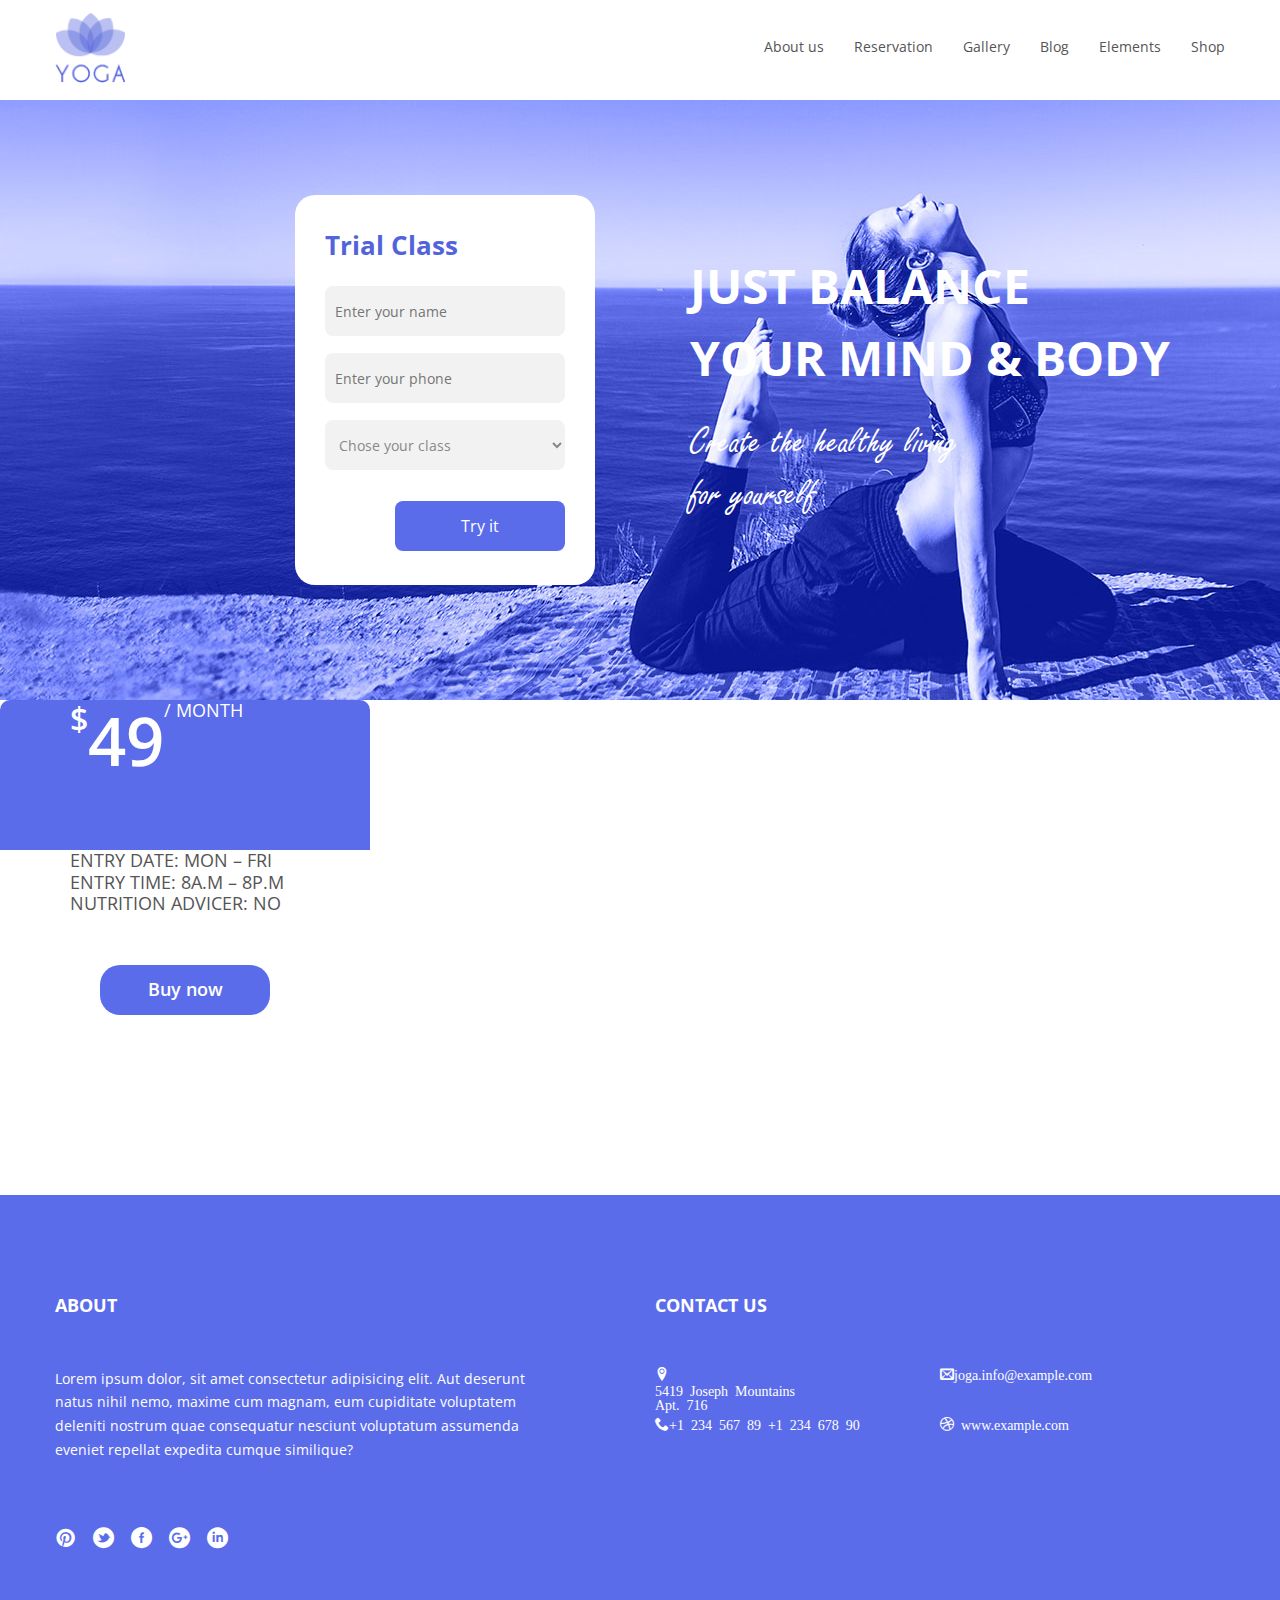
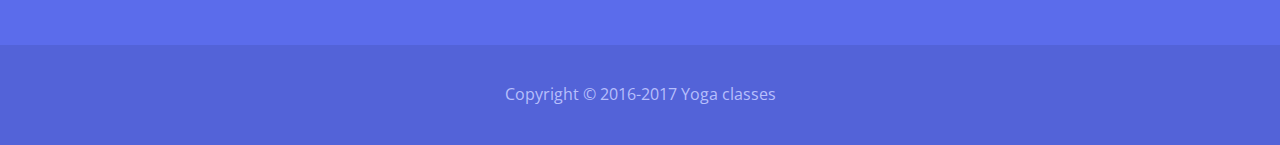
<file: module-yoga/index.html>
<!DOCTYPE html>
<html lang="en">
<head>
    <meta charset="UTF-8">
    <meta name="viewport" content="width=device-width, initial-scale=1.0">
    <title>Document</title>
    <link rel="stylesheet" href="css/normalize.css">
    <link rel="stylesheet" href="css/slick-theme.css">
    <link rel="stylesheet" href="css/slick.css">
    <link href="https://fonts.googleapis.com/css2?family=Lato:ital,wght@0,300;0,400;0,700;0,900;1,300;1,400;1,700;1,900&family=Open+Sans:ital,wght@0,300;0,400;0,600;0,700;0,800;1,300;1,400;1,600;1,700;1,800&display=swap" rel="stylesheet">
    <link rel="stylesheet" href="css/style.css">
</head>
<body>
    <div class="wrapper"> 
        <div class="container">
            <header class="header">
                <a class="logo" href="#"><img src="images/logo.png" alt="Yoga"></a>
                <nav class="main-nav">
                    <input id="menu__toggle" type="checkbox" />
                    <label class="menu__btn" for="menu__toggle">
                       <span></span>
                    </label>
                    <ul class="menu__box">
                        <li><a class="menu__item" href="#">About us</a></li>
                        <li><a class="menu__item" href="#">Reservation</a></li>
                        <li><a class="menu__item" href="#">Gallery</a></li>
                        <li><a class="menu__item" href="#">Blog</a></li>
                        <li><a class="menu__item" href="#">Elements</a></li>
                        <li><a class="menu__item" href="#">Shop</a></li>
                    </ul>
                </nav>
           </header>
        </div> 
        <main>
            <div class="slider" id="home">
                <div class="class">
                    <form  class="form" action="input1.php" method="post">
                        <h5>Trial Class</h5>
                        <div><input class="text" type="text" name="name" placeholder="Enter your name"></div>
                        <div><input class="text" type="tel" name="phone" placeholder="Enter your phone"></div>
                        <div><select  name="class" >
                            <option >Chose your class</option>
                            <option value="Yoga For Health">Yoga For Health</option>
                            <option value="Yoga For Children">Yoga For Children</option>
                            <option value="Yoga For Lose Weight">Yoga For Lose Weight</option>
                            <option value="Yoga For Elderly">Yoga For Elderly</option>
                        </select></div>
                        <div><input class="button" type="submit" value="Try it"></div>
                    </form>
                </div>
                <div class="slogan">
                    <h5>Just Balance <br> your Mind & Body </h5>
                    <h6>Create the healthy living <br> for yourself</h6>
                </div>
            </div>
            <div class="prices">
                <div class="price_49">
                    <ul class="size">
                        <li>$</li>
                        <li>49</li>
                        <li>/ MONTH</li>
                    </ul>
                    <p class="timetable">ENTRY DATE: MON – FRI <br> ENTRY TIME: 8A.M – 8P.M <br> NUTRITION ADVICER: NO</p>
                    <button class="buy_now">Buy now</button>
                </div>
            </div>
        </main>
        <footer class="footer">
            <div class="about_contacts">
                <div class="about">
                     <h4>ABOUT</h4>
                     <p>Lorem ipsum dolor, sit amet consectetur adipisicing elit. Aut deserunt natus nihil nemo, maxime cum magnam, eum cupiditate voluptatem deleniti nostrum quae consequatur nesciunt voluptatum assumenda eveniet repellat expedita cumque similique?</p>
                     <ul class="icon">
                         <li><a class="icon-pinterest" href="#"></a></li>
                         <li><a class="icon-twitter" href="#"></a></li>
                         <li><a class="icon-facebook" href="#"></a></li>
                         <li><a class="icon-google-plus3" href="#"></a></li>
                         <li><a class="icon-linkedin" href="#"></a></li>
                     </ul>
                 </div>
                 <div class="contacts">
                    <h4>CONTACT US </h4>
                    <ul class="contacts_nav">
                        <li><a class="icon-location2" href="#"> <p> 5419 Joseph Mountains <br> Apt. 716</p></a></li>
                        <li><a class="icon-envelop" href="#"><span>joga.info@example.com</span></a></li>
                        <li><a class="icon-phone" href="#"><span>+1 234 567 89 +1 234 678 90</span></a></li>
                        <li><a class="icon-dribbble" href="#"></span> www.example.com</span></a></li>
                    </ul>
                 </div>
            </div>
            <div class="copyright">
                <p>Copyright  &#169  2016-2017 Yoga classes</p>
            </div>
        </footer>
    </div>
    
 
    
    <!-- <script type="text/javascript" src="//code.jquery.com/jquery-1.11.0.min.js"></script>
    <script type="text/javascript" src="//code.jquery.com/jquery-migrate-1.2.1.min.js"></script>
    <script type="text/javascript" src="js/slick.min.js"></script>
    <script type="text/javascript">
        $(document).ready(function(){
            $('.your-class').slick({
              setting-name: setting-value
            });
        });
    </script> -->
</body>
</html>
</file>
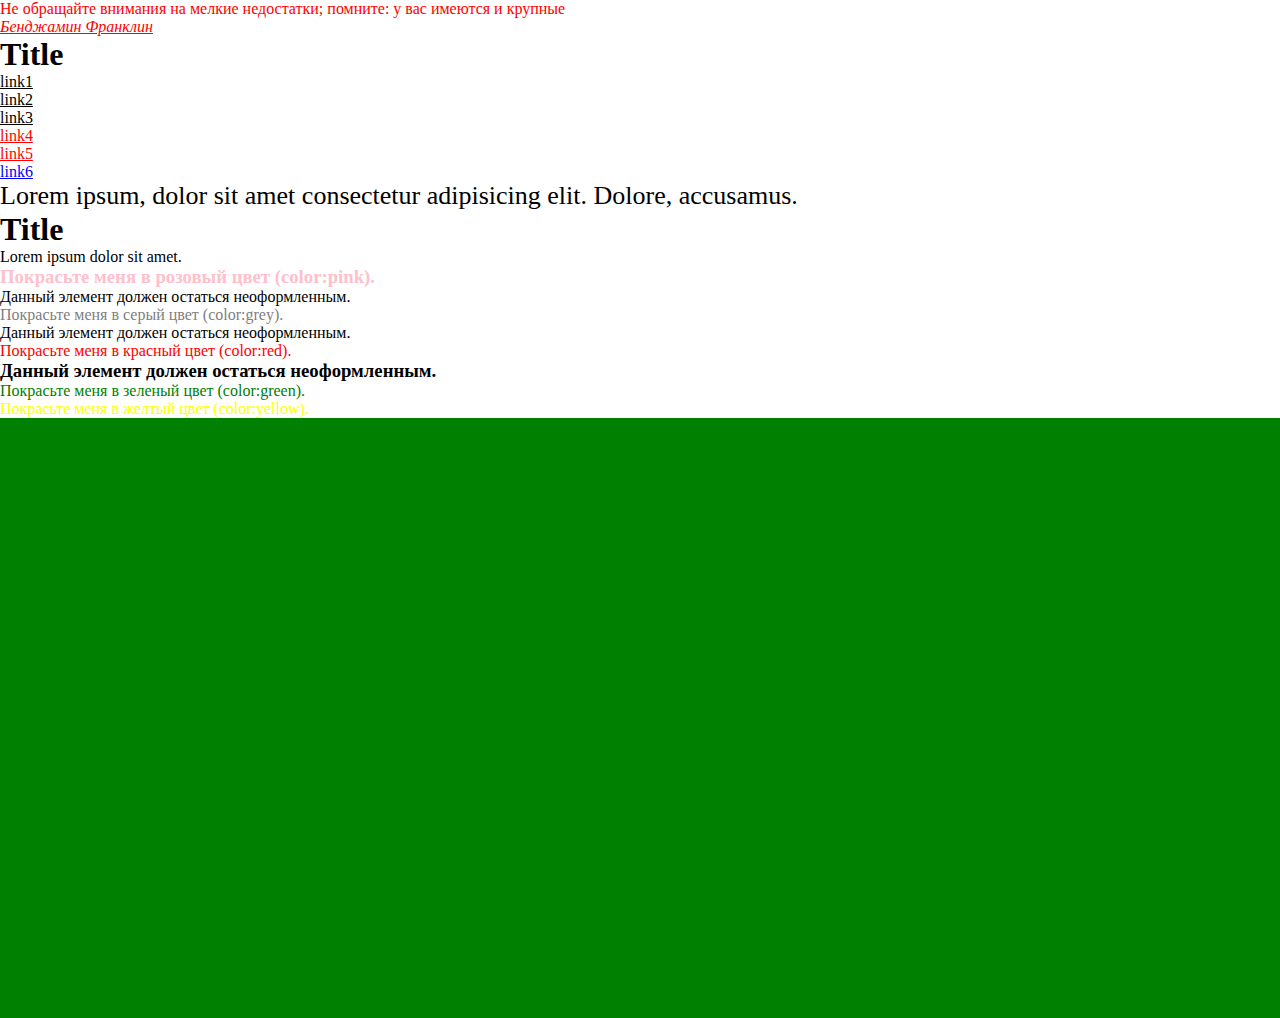
<file: reshetniak_hw2/index.html>
<!DOCTYPE html>
<html lang="en">
<head>
    <meta charset="UTF-8">
    <meta name="viewport" content="width=device-width, initial-scale=1.0">
    <title>Document</title>
    <link media="all" rel="stylesheet" href="css/style.css">
    <link media="all" rel="stylesheet" href="css/style_blockquote.css">
    <style>
        blockquote{
            color:blue;
        }
    </style>
</head>
<body>
    <header></header>
    <main>
        <blockquote class="blockquote">
            <p>Не обращайте внимания на мелкие недостатки; помните: у вас имеются и крупные</p>
            <p><cite>
                <a href="http://russiahousenews.info/society/tsitati-aforizmi-velikih-lyudey">Бенджамин Франклин</a>
               </cite>
            </p>
        </blockquote>
        <div class="holder">
            <h1>Title</h1>
            <ul class="list">
              <li>
                <a href="#">link1</a>
                <ul>
                  <li><a href="#">link2</a></li>
                  <li><a href="#">link3</a></li>
                </ul>
              </li>
              <li><a href="https://www.youtube.com/">link4</a></li>
              <li><a href="https://validator.w3.org/">link5</a></li>
              <li><a href="#">link6</a></li>
            </ul>
            <p>Lorem ipsum, dolor sit amet consectetur adipisicing elit. Dolore, accusamus.</p>
            <h1>Title</h1>
            <p>Lorem ipsum dolor sit amet.</p>
          </div>
        <div class="tree">
            <h3>Покрасьте меня в розовый цвет (color:pink).</h3>
            <p>Данный элемент должен остаться неоформленным.</p>
            <p id='greycol'>Покрасьте меня в серый цвет (color:grey).</p>
            <div>Данный элемент должен остаться неоформленным.</div>
            <div><p>Покрасьте меня в красный цвет (color:red).</p></div>
            <h3>Данный элемент должен остаться неоформленным.</h3>
            <p>Покрасьте меня в зеленый цвет (color:green).</p>
            <p class='yellow'>Покрасьте меня в желтый цвет (color:yellow).</p>
        </div>
        <div class="bg-box"></div> 
    </main>
    <footer></footer>
    
</body>
</html>
</file>
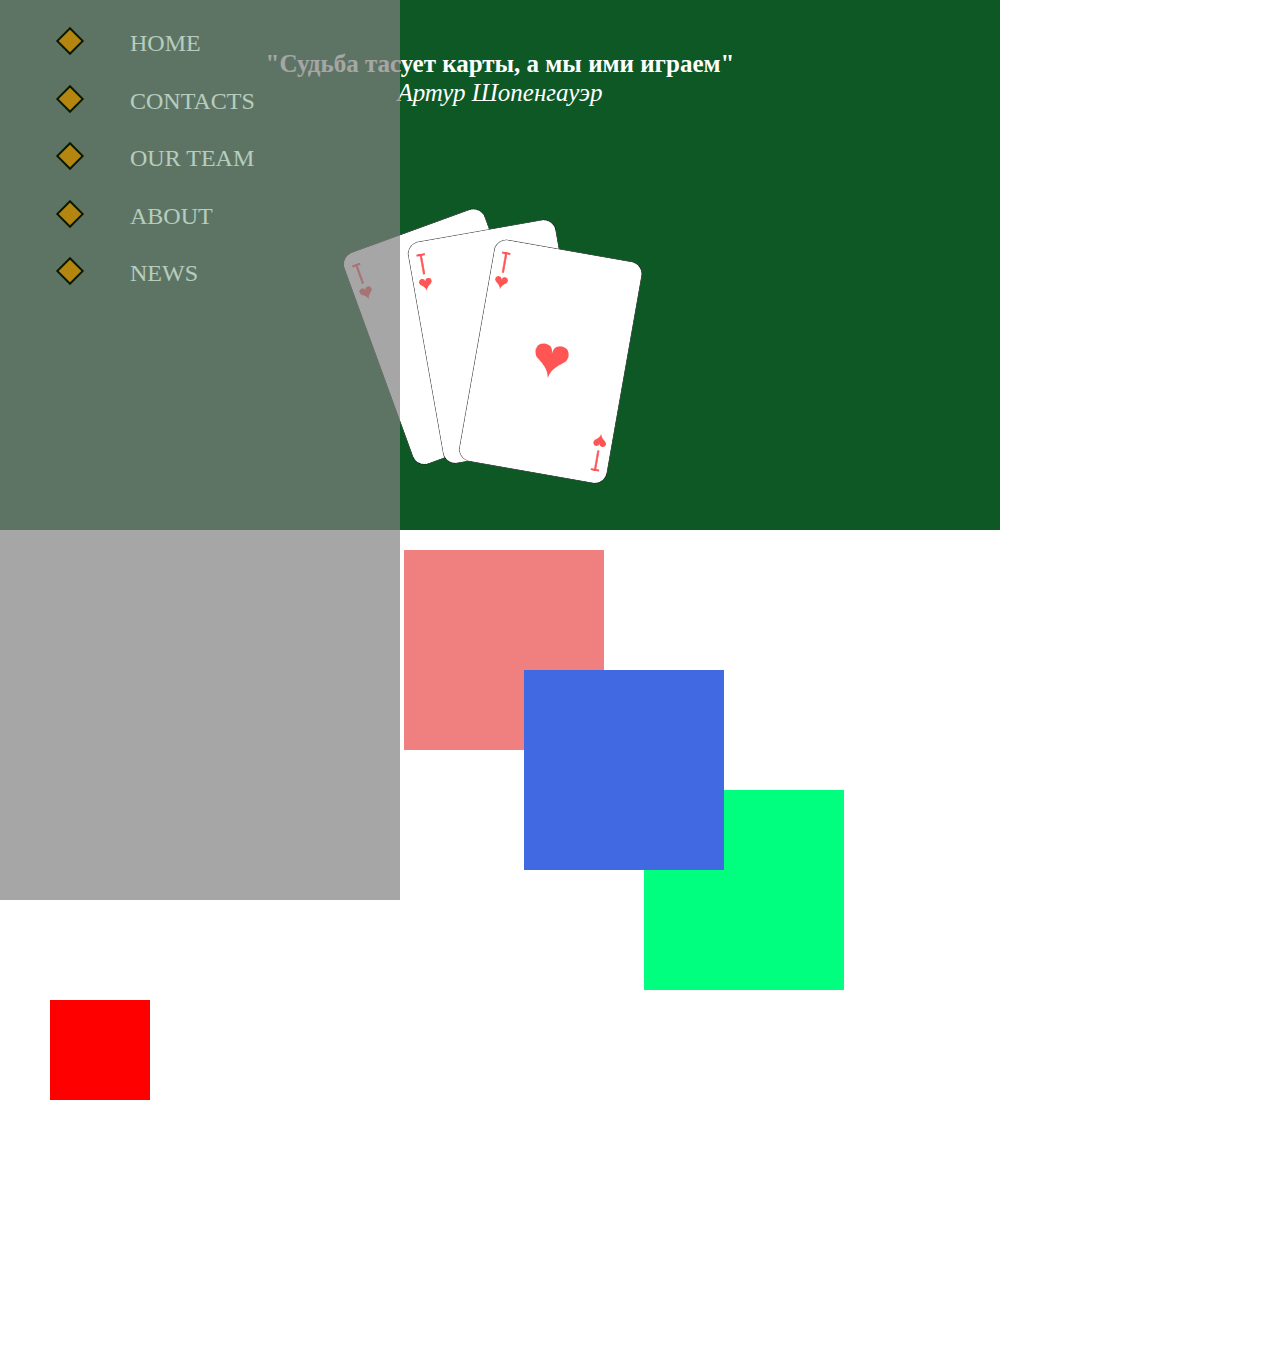
<file: reshetniak_hw4/index.html>
<!DOCTYPE html>
<html lang="en">
<head>
    <meta charset="UTF-8">
    <meta name="viewport" content="width=device-width, initial-scale=1.0">
    <title>Document</title>
    <link rel="stylesheet" href="css//normalize.css">
    <link rel="stylesheet" href="css//style.css">
</head>
<body>
    <header class="nav"> 
        <h4>MENU HERE</h4>
        <ul class="menu">
            <li><p class="marker"></p><a href="#">HOME</a></li>
            <li><p class="marker"></p><a href="#">CONTACTS</a></li>
            <li><p class="marker"></p><a href="#">OUR TEAM</a></li>
            <li><p class="marker"></p><a href="#">ABOUT</a></li>
            <li><p class="marker"></p><a href="#">NEWS</a></li>
            <!-- рассуждай так: ромбик это текст? Нет.
            <p> - это тег для текста. Значит, это не <p>. 
           Ромбик - это элемент, который никак не участвует в 
           верстке, а является дополнительным украшением перед 
           каждым  пунктом списка. Если ты его сделаешь физически 
           элементом - то он будет бесполезным. 
           В этом случае логичнее использовать псевдоэлемент 
           (:after или :before)
 -->
        </ul>
    </header>
    <div class="first">
        <blockquote>
            <span>"Судьба тасует карты, а мы ими играем"</span>
            <br>
            <cite>Артур Шопенгауэр</cite>
        </blockquote>
        <ul class="card">
            <li class="card1"><img src="card.png" alt=""></li>
            <li class="card2"><img src="card.png" alt=""></li>
            <li class="card3"><img src="card.png" alt=""></li>
            
        </ul>
    </div>
    <ul class="second">
        <li></li>
        <li></li>
        <li></li>
    </ul>
    <div class="fourth">
        <div class="square"></div>
    </div>
</body>
</html>
</file>
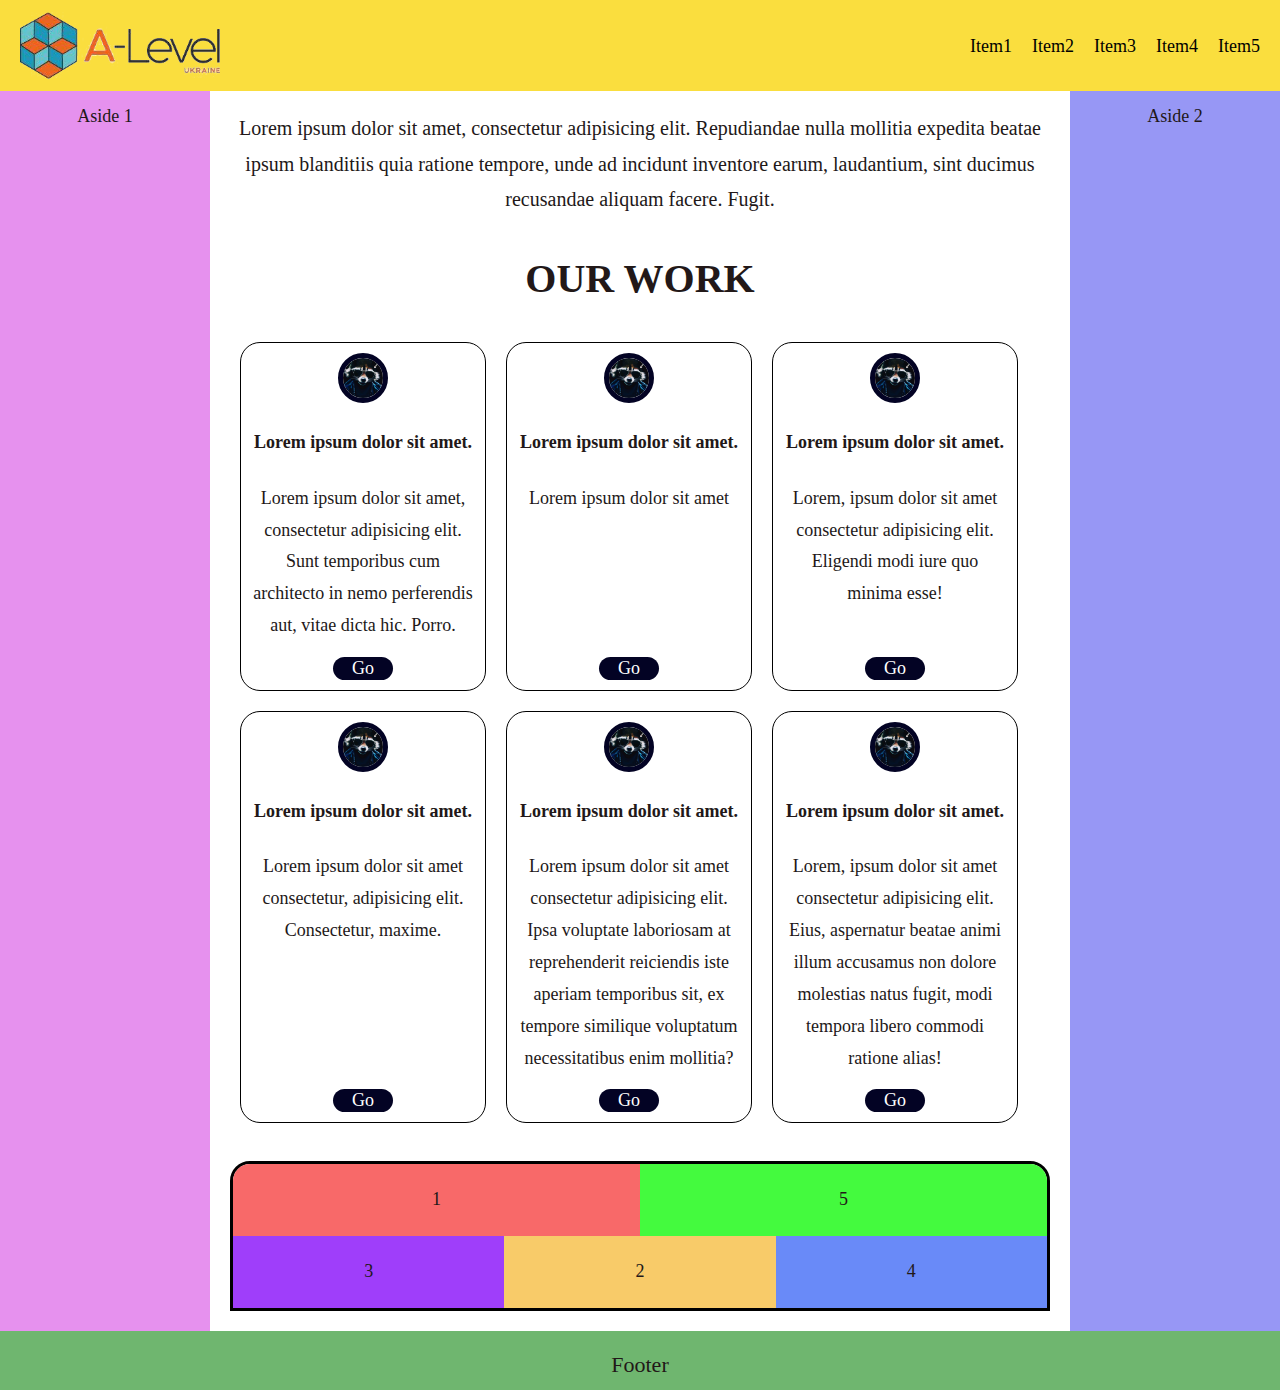
<file: reshetniak_hw5/index.html>
<!DOCTYPE html>
<html lang="en">
<head>
    <meta charset="UTF-8">
    <meta name="viewport" content="width=device-width, initial-scale=1.0">
    <title>Document</title>
    <link rel="stylesheet" href="css//normalize.css">
    <link rel="stylesheet" href="css//style.css">
</head>
<body>
    <div class="wrapper">
        <header class="header">
            <a class="logo" href=""><img src="image//logo.png" alt="A-Level"></a>
            <!-- потерял тег <nav>
 -->
            <ul>
                <li><a href="">Item1</a></li>
                <li><a href="">Item2</a></li>
                <li><a href="">Item3</a></li>
                <li><a href="">Item4</a></li>
                <li><a href="">Item5</a></li>
            </ul>
        </header>
        <main class="main">
            <div class="content">Lorem ipsum dolor sit amet, consectetur adipisicing elit. Repudiandae nulla mollitia expedita beatae ipsum blanditiis quia ratione tempore, unde ad incidunt inventore earum, laudantium, sint ducimus recusandae aliquam facere. Fugit.
                <h1>OUR WORK</h1>
                <div class="block">
                    <ul>
                        <li>
                            <img src="image//block.jpg" alt="">
                            <h4>Lorem ipsum dolor sit amet.</h4>
                            <p>Lorem ipsum dolor sit amet, consectetur adipisicing elit. Sunt temporibus cum architecto in nemo perferendis aut, vitae dicta hic. Porro.</p>
                            <button>Go</button>
                        </li>
                        <li>
                            <img src="image//block.jpg" alt="">
                            <h4>Lorem ipsum dolor sit amet.</h4>
                            <p>Lorem ipsum dolor sit amet</p>
                            <button>Go</button>
                        </li>
                        <li>
                            <img src="image//block.jpg" alt="">
                            <h4>Lorem ipsum dolor sit amet.</h4>
                            <p>Lorem, ipsum dolor sit amet consectetur adipisicing elit. Eligendi modi iure quo minima esse!</p>
                            <button>Go</button>
                        </li>
                        <li>
                            <img src="image//block.jpg" alt="">
                            <h4>Lorem ipsum dolor sit amet.</h4>
                            <p>Lorem ipsum dolor sit amet consectetur, adipisicing elit. Consectetur, maxime.</p>
                            <button>Go</button>
                        </li>
                        <li>
                            <img src="image//block.jpg" alt="">
                            <h4>Lorem ipsum dolor sit amet.</h4>
                            <p>Lorem ipsum dolor sit amet consectetur adipisicing elit. Ipsa voluptate laboriosam at reprehenderit reiciendis iste aperiam temporibus sit, ex tempore similique voluptatum necessitatibus enim mollitia?</p>
                            <button>Go</button>
                        </li>
                        <li>
                            <img src="image//block.jpg" alt="">
                            <h4>Lorem ipsum dolor sit amet.</h4>
                            <p>Lorem, ipsum dolor sit amet consectetur adipisicing elit. Eius, aspernatur beatae animi illum accusamus non dolore molestias natus fugit, modi tempora libero commodi ratione alias!</p>
                            <button>Go</button>
                        </li>
                    </ul>
                </div>
                <div class="holder">
                    <div class="item">1</div>
                    <div class="item">2</div>
                    <div class="item">3</div>
                    <div class="item">4</div>
                    <div class="item">5</div>
                </div>
            </div>
            <aside class="aside_left">Aside 1</aside>          
            <aside class="aside_right">Aside 2</aside>
        </main>
        <footer class="footer">Footer</footer>
    </div>

    
</body>
</html>
</file>
<file: module-yoga/css/style.css>
@font-face {
    font-family: 'FREESCPT';
    src: url('../fonts/FREESCPT.eot');
    src: url('../fonts/FREESCPT.eot') format('embedded-opentype'),
         url('../fonts/FREESCPT.woff2') format('woff2'),
         url('../fonts/FREESCPT.woff') format('woff'),
         url('../fonts/FREESCPT.ttf') format('truetype'),
         url('../fonts/FREESCPT.svg#FREESCPT') format('svg');
}


@font-face {
    font-family: 'icomoon';
    src:  url('../fonts/icomoon.eot?6jdr41');
    src:  url('../fonts/icomoon.eot?6jdr41#iefix') format('embedded-opentype'),
      url('../fonts/icomoon.ttf?6jdr41') format('truetype'),
      url('../fonts/icomoon.woff?6jdr41') format('woff'),
      url('../fonts/icomoon.svg?6jdr41#icomoon') format('svg');
    font-weight: normal;
    font-style: normal;
    font-display: block;
  }
  
  [class^="icon-"], [class*=" icon-"] {
    /* use !important to prevent issues with browser extensions that change fonts */
    font-family: 'icomoon' !important;
    speak-as: none;
    font-style: normal;
    font-weight: normal;
    font-variant: normal;
    text-transform: none;
    line-height: 1;
  
    /* Better Font Rendering =========== */
    -webkit-font-smoothing: antialiased;
    -moz-osx-font-smoothing: grayscale;
  }
  
  .icon-linkedin:before {
    content: "\e900";
  }
  .icon-twitter:before {
    content: "\e901";
  }
  .icon-facebook:before {
    content: "\e902";
  }
  .icon-phone:before {
    content: "\e942";
  }
  .icon-envelop:before {
    content: "\e945";
  }
  .icon-location2:before {
    content: "\e948";
    padding: 0 15px 20px 0;
  }
  .icon-search:before {
    content: "\e986";
  }
  .icon-circle-up:before {
    content: "\ea41";
  }
  .icon-circle-right:before {
    content: "\ea42";
  }
  .icon-circle-down:before {
    content: "\ea43";
  }
  .icon-circle-left:before {
    content: "\ea44";
  }
  .icon-google-plus3:before {
    content: "\ea8d";
  }
  .icon-dribbble:before {
    content: "\eaa7";
  }
  .icon-pinterest:before {
    content: "\ead1";
  }

*,
::before,
::after{
    box-sizing: border-box;
}
.wrapper {
    display: flex;
    flex-direction: column;
    min-height: 100vh;
    margin: 0 auto;
} 
a{
    text-decoration: none;
} 
ul{
    list-style-type: none;
} 
body{
    width: 100%;
    height: 100%;
    font-size: 14px;
    line-height: 1.2;
    font-family:'Open Sans','Lato',sans-serif;
    color: #555555;
}
/* HEADER */

.container{
    padding: 0 15px;
}
.header{
    display: flex;
    justify-content: space-between;
    align-items: center;
    max-width: 1170px;
    min-height: 100px;
    margin: 0 auto;
}

.logo img{
    width: 70px;
    height: 70px;
}
.logo{
    width: 70px;
    padding: 0;
    margin: 0;
}
.menu__box li{
    padding: 0 0 5px 30px;
}
.menu__item {
    color: #555555;
}
.menu__item::after {
    content: '';
    display: block;
    position: relative;
    left: 25%;
    width: 50%;
    height: 1px;
    background:#5363db;
    opacity: 0;
}

#menu__toggle {
    position: absolute;
    opacity: 0;  
 }
.menu__box{
    display: flex;
    padding: 0;
    margin: 0;
}
.menu__item:hover {
    color: #5363db;
}
.menu__item:hover.menu__item::after {
    opacity: 1;
}

/* MAIN */

/* slider */

.main{
    display: flex;
    flex-grow: 1;
}
.slider {
    height: 600px;
    background: url(../images/bg-01.jpg) no-repeat;
    background-position: center;
    display: flex;
} 
.class,
.slogan{
    display: flex;
    width: 50%;
}
.class{
    justify-content: flex-end;
    align-items: center;
    padding: 0 45px 20px  ;
}
.form{
    display: flex;
    flex-direction: column;
    background: #ffffff;
    border-radius: 20px;
    padding: 35px 30px 35px;
    max-height: 390px;
}
.form h5{
    font-size: 26px;
    color:#5363db;
    margin: 0;
    padding: 0 0 8px;
}
.text,
.form select{
    height: 50px;
    width: 240px;
    font-size: 14px;
    background: #f2f2f2;
    color: #888888;
    padding: 0 10px;
    border: none;
    border-radius: 8px;
}
.form div{
    padding: 17px 0 0;
}
.button{
    height: 50px;
    text-align: center;
    width: 170px;
    font-size: 16px;
    background: #5b6ceb;
    color: #ffffff;
    border: none;
    border-radius: 8px;  
    transition-duration: 0.3s; 
}
.button:hover{
    background: #ffffff;
    border: 2px solid #5b6ceb;
    color: #5b6ceb;
}
.form > :nth-child(5){
    padding: 31px 0 0 70px;
}
.slogan{
    flex-direction: column;
    justify-content: center;
    color: #ffffff;
    padding: 0 0 30px 45px;
}
.slogan h5{
    font-size: 48px;
    text-transform: uppercase;
    line-height: 1.5;
    padding: 0 0 23px 5px;
    margin: 0;
}
.slogan h6{
    font-size: 40px;
    font-family: FREESCPT;
    font-weight: 400;
    line-height: 1.3;
    padding: 0 0 0 5px;
    margin: 0;
}

/* PRICES */

.price_49{
    width: 370px;
    height: 495px;
    border-radius: 10px;
    overflow: hidden;
    
}
.size{
    display: flex;
    height: 150px;
    padding: 0;
    /* justify-content: center;
    align-items: center; */
    background-color: #5b6ceb;
    color: #ffffff;
    margin: 0;
    padding: 0 70px;
    
}
.size >:nth-child(1){
    display: flex;
    font-size: 32px;
    font-weight: 600;
    
}
.size >:nth-child(2){
    display: flex;
    font-size: 67px;
    font-weight: 600;
    
}
.size >:nth-child(3){
    display: flex;
    font-size: 18px;
    
    font-weight: 400;
}
.timetable{
    font-size: 18px;
    margin: 0;
    padding: 0 70px;
    /* line-height: 50px; */
}
.buy_now{
    width: 170px;
    height: 50px;
    background: #5b6ceb;
    border-radius: 20px;
    color: #ffffff;
    font-size: 18px;
    font-weight: 600;
    border: none;
    margin: 50px 100px 50px 100px;
}



/* FOOTER */
.footer{
    display: flex;
    flex-direction: column;
    align-items: center;
    background: #5b6ceb;
}

/* about_contacts */
.about_contacts{
    display: flex;
    color: #ffffff;
    max-width: 1200px;
    min-height: 450px;
    padding: 100px 15px 0;
    margin: 0;
}
.about_contacts h4{
    font-size: 18px;
    margin: 0; 
}
.about{
   width: 50%;
   padding: 0 100px 0 0;
}
.icon{
    display: flex;
    padding: 0;
    margin: 0;
}
.icon a{
    display: flex;
    color: #ffffff;
    font-size: 21px;
    margin-right: 17px;
}
.about p{
    margin: 0;
    line-height: 1.7;
    padding: 50px 0 65px;
}



.contacts{
    width: 50%;
    padding: 0 0 0 15px;
}

.contacts_nav{
    display: flex;
    flex-wrap: wrap;
    padding: 50px 0 0;
    margin: 0;
}
.contacts_nav li{
    width: 50%;
    height: 50px;
}
.contacts_nav a{
    color: #ffffff;

}
.contacts_nav p{
    position: absolute;
    padding: 0 0  30px;
    margin: 0;
}
/* .contacts_nav span{
    padding: 0 0 0 20px;
    width: 160px;
} */

/* copyright */
.copyright{
    display: flex;
    background: #5363d8;
    width: 100%;
    min-height: 100px;
    justify-content: center;
    align-items: center;
}
.copyright p{
    color: #b7bffc;
    font-size: 16px;
    margin: 0;
}
</file>
<file: reshetniak_hw2/css/style.css>
* {
    margin: 0;
    padding: 0;
    }

.tree :first-child{
        color: pink;
}

a[href^='https://'],
.blockquote,
.tree :only-child{
    color: red;
}

.list :nth-child(4){
    color: blue;
}

a{
    color: inherit;
}

.holder ul + p{
    font-size: 26px;
}

#greycol{
    color: gray;
}

.yellow{
    color: yellow;
}

.tree :nth-child(7){
    color: green;
}

 .bg-box{
    height: 600px;
    background-color: green;
    background-image: url(https://www.freeiconspng.com/uploads/lamp-png-0.png),
     url(https://www.freeiconspng.com/uploads/grass-png-images-pictures-transparent-28.png),
     url(https://img2.goodfon.ru/wallpaper/big/0/5b/pole-zelen-trava-dom-derevya.jpg), url(https://vignette.wikia.nocookie.net/mashaandthebear/images/e/e0/%D0%81%D0%B6%D0%B8%D0%BA.png/revision/latest?cb=20180209130328&path-prefix=ru),
    url(https://avatanplus.com/files/resources/mid/58eb07b830eab15b56162788.png);
    background-position:left top, left bottom, center, left top, right top;
    background-repeat:repeat-x, repeat-x, no-repeat, repeat-y, repeat-y;
    background-size:50px, 250px, 600px, 50px 50px, 50px 50px;
}   

 /* .bg-box{
    height: 600px;
    background-color: blue;
    background-size: 50px;
    background-image: url(https://www.freeiconspng.com/uploads/lamp-png-0.png);
    background-position: left top;
    background-repeat: repeat-x;
    
}   */
</file>
<file: reshetniak_hw2/css/style_blockquote.css>
* {
    margin: 0;
    padding: 0;
    }


main blockquote{
    color: green;
}
</file>
<file: reshetniak_hw4/css/style.css>
*,
::after,
::before{
    box-sizing: border-box;
}
/* ПЕРВОЕ ЗАДАНИЕ  НАЧАЛО */
.first{
    width: 1000px;
    height: 530px;
    background-color: #0d5825;
    color: white;
    font-size: 25px;
}

.first > blockquote{
    position: relative;
    top: 50px;
    margin: 0px 0 100px;
}

span{
    font-weight: 600;
}
span,
cite{
     position: absolute;  
    left: 50%;
    transform: translateX(-50%);
/*  зачем елементы вешаешь на абсолют? 
Обычный text-align: center; на .first разрешит вопрос 
с центрированием
 */
}

.card{
    padding: 0;
    height: 400px;
    width: 100%;
    position: relative; 
    margin: 0;
}
img{
    width: 150px;
}
 li{
    display: block;
}

.card > :first-child{
    left: 375px;
    top: 95px;
    transform: rotate(-20deg);
    position: absolute;
    transition-duration: 0.6s
} 
.card > :nth-child(even){
    left: 425px;
    top: 100px;
    transform: rotate(-10deg);
    position: absolute;
    transition-duration: 0.6s
}

.card > :last-child{
    left: 475px;
    top: 120px;
    transform: rotate(10deg);
    position: absolute;
    transition-duration: 0.6s
} 

.card1:hover{
    top: 75px;
}

.card2:hover{
    top: 80px;
}

.card3:hover{
    top: 100px;
}

/* ПЕРВОЕ ЗАДАНИЕ КОНЕЦ */

/* ВТОРОЕ ЗАДАНИЕ НАЧАЛО */

.second{
    padding: 0;
    height: 400px;
    width: 100%;
    position: relative; 
    margin: 20px;
    left: 30%;
}

.second > :first-child{
    background: lightcoral;
    width: 200px;
    height: 200px;
}
.second > :nth-child(even){
    background: royalblue;
    width: 200px;
    height: 200px;
    left: 120px;
    top: 120px;
    position: absolute;
    z-index: 6;
}
.second > :last-child{
    background: springgreen;
    width: 200px;
    height: 200px;
    left: 240px;
    top: 240px;
    position: absolute;
} 

/* ВТОРОЕ ЗАДАНИЕ КОНЕЦ */

/* ТРЕТЬЕ ЗАДАНИЕ НАЧАЛО */

.nav{
    height: 100%;
    width: 400px;
    background: gray;
    position: fixed;
    z-index: 100;
    color: white;
    font-size: 24px;
    left: -360px;
    transition-duration: 0.5s;
    transition-timing-function: ease;
}

.nav > h4{
    margin: 0;
    width: 200px;
    position: absolute;
    transform: rotate(90deg);
    left: 280px;
    top: 50%;
    transition-duration: 0.35s;

}

.marker{
    display: inline-block;
    width: 20px;
    height: 20px;
    background: rgb(252, 154, 8);
    margin: 0 20px;
    border: 2px solid black;
    transform: rotate(45deg);
}

a{
    color: inherit;
    text-decoration: none;
    margin: 0 30px;
}

.menu > li{
    margin: 30px 0;
}

a:hover {
    color: rgb(252, 154, 8);

} 

.nav:hover{
    left:0;
    opacity: 0.7;
}

.nav:hover h4{
    opacity: 0;
}

/* ТРЕТЬЕ ЗАДАНИЕ КОНЕЦ */


/* ЧЕТВЕРТОЕ ЗАДАНИЕ НАЧАЛО */

.fourth{
    margin: 50px;
    width: 300px;
    height: 300px;
    position: relative;
}

.square{
    width: 100px;
    height: 100px;
    position: absolute;
    background:red;
    animation: square 4s ease 0s infinite;
}

@keyframes square{
    0%, 100% { left: 0; top: 0; background:red;}
    25% { left: 0; top: 200px; background:blue ;}
    50% { left: 200px; top: 200px; background:green ;}
    75% { left: 200px; top: 0px; background:yellow ;}
} 

/* ЧЕТВЕРТОЕ ЗАДАНИЕ КОНЕЦ */
</file>
<file: reshetniak_hw5/css/style.css>
*,
::before,
::after{
    box-sizing: border-box;
}
*{
    font-size: 18px;
    line-height: 1.77;
    color: #221818 ;
}
a{
    text-decoration: none;
}
ul{
    list-style-type: none;
}

.wrapper {
    display: flex;
    flex-direction: column;
    min-height: 100vh;
    margin: 0 auto;
  }
.header{
    background-color: rgb(250, 222, 62);
    display: flex;
    justify-content: space-between;
    align-items: center;
    padding: 10px 20px;
    width: 100%;
}
.header ul{
    display: flex;
}
.logo img{
    display: flex; 
    max-width: 200px;
}
.header li{
    margin-left: 20px;
    font-size: 20px;
}
.header a{
    color: black;
}
.header a:hover{
    color: blue ;
}
.main{
    display: flex;
    flex-grow: 1;
}
.aside_left{
    background-color: rgb(230, 145, 238);
    min-width: 210px;
    padding: 10px;
    text-align: center;
    order: -1;
}
.aside_right{
    background-color:rgb(151, 151, 245) ;
    min-width: 210px;
    padding: 10px;
    text-align: center;
}
.content{
    padding: 20px;
    text-align: center;
    font-size: 20px;
}
.footer{
    background-color: rgb(111, 182, 111);
    text-align: center;
    font-size: 22px;
    padding: 15px 5px 5px;
}

/* second level */

.block ul{
    display: flex;
    flex-direction: row;
    flex-wrap: wrap;
    padding: 0;
}

.block li{
    display:flex;
    border: 1px solid black;
    flex-direction: column;
    padding: 10px;
    align-items: center;
    border-radius: 20px;
    flex-basis: 30%;
    margin: 0px 10px 20px;
    transition-duration: 0.5s;
}

.block img{
    height: 50px;
    width: 50px;
    border-radius: 60px;
    border: 5px solid rgb(3, 3, 36);
}
.block button{
    color: white;
    background-color:rgb(3, 3, 36) ;
    border: none;
    width: 60px;
    border-radius: 20px;
}
.block p{
    flex-grow: 1;
    margin: 0 0 15px;

}
.block li:hover{
    transform: scale(1.1);
    background: rgb(125, 123, 253);
    box-shadow: 0 0 15px rgb(94, 93, 93);
}
.block button:hover{
    color: yellow;
}
.block button:active{
    border: 2px solid rgb(248, 102, 102);
}

/* third level */

.holder{
    display: flex;
    width: 100%;
    border: 3px solid black ;
    border-radius: 20px 20px 0 0;
    flex-wrap: wrap;
    overflow: hidden;
}
.item{
    display: flex;
    flex-grow: 1;
    justify-content: center;
    padding: 20px;
}
.holder :nth-child(1){
    background: rgb(248, 105, 105);
    min-width: 50%;
    order: 1;
}
.holder :nth-child(2){
    background: rgb(248, 203, 105);
    min-width: 30%;
    order: 4;
}
.holder :nth-child(3){
    background: rgb(159, 62, 250);
    min-width: 30%;
    order: 3;
}
.holder :nth-child(4){
    background: rgb(105, 138, 248);
    min-width: 30%;
    order: 5;
}
.holder :nth-child(5){
    background: rgb(68, 250, 62);
    min-width: 30%;
    order: 2;
}
</file>
